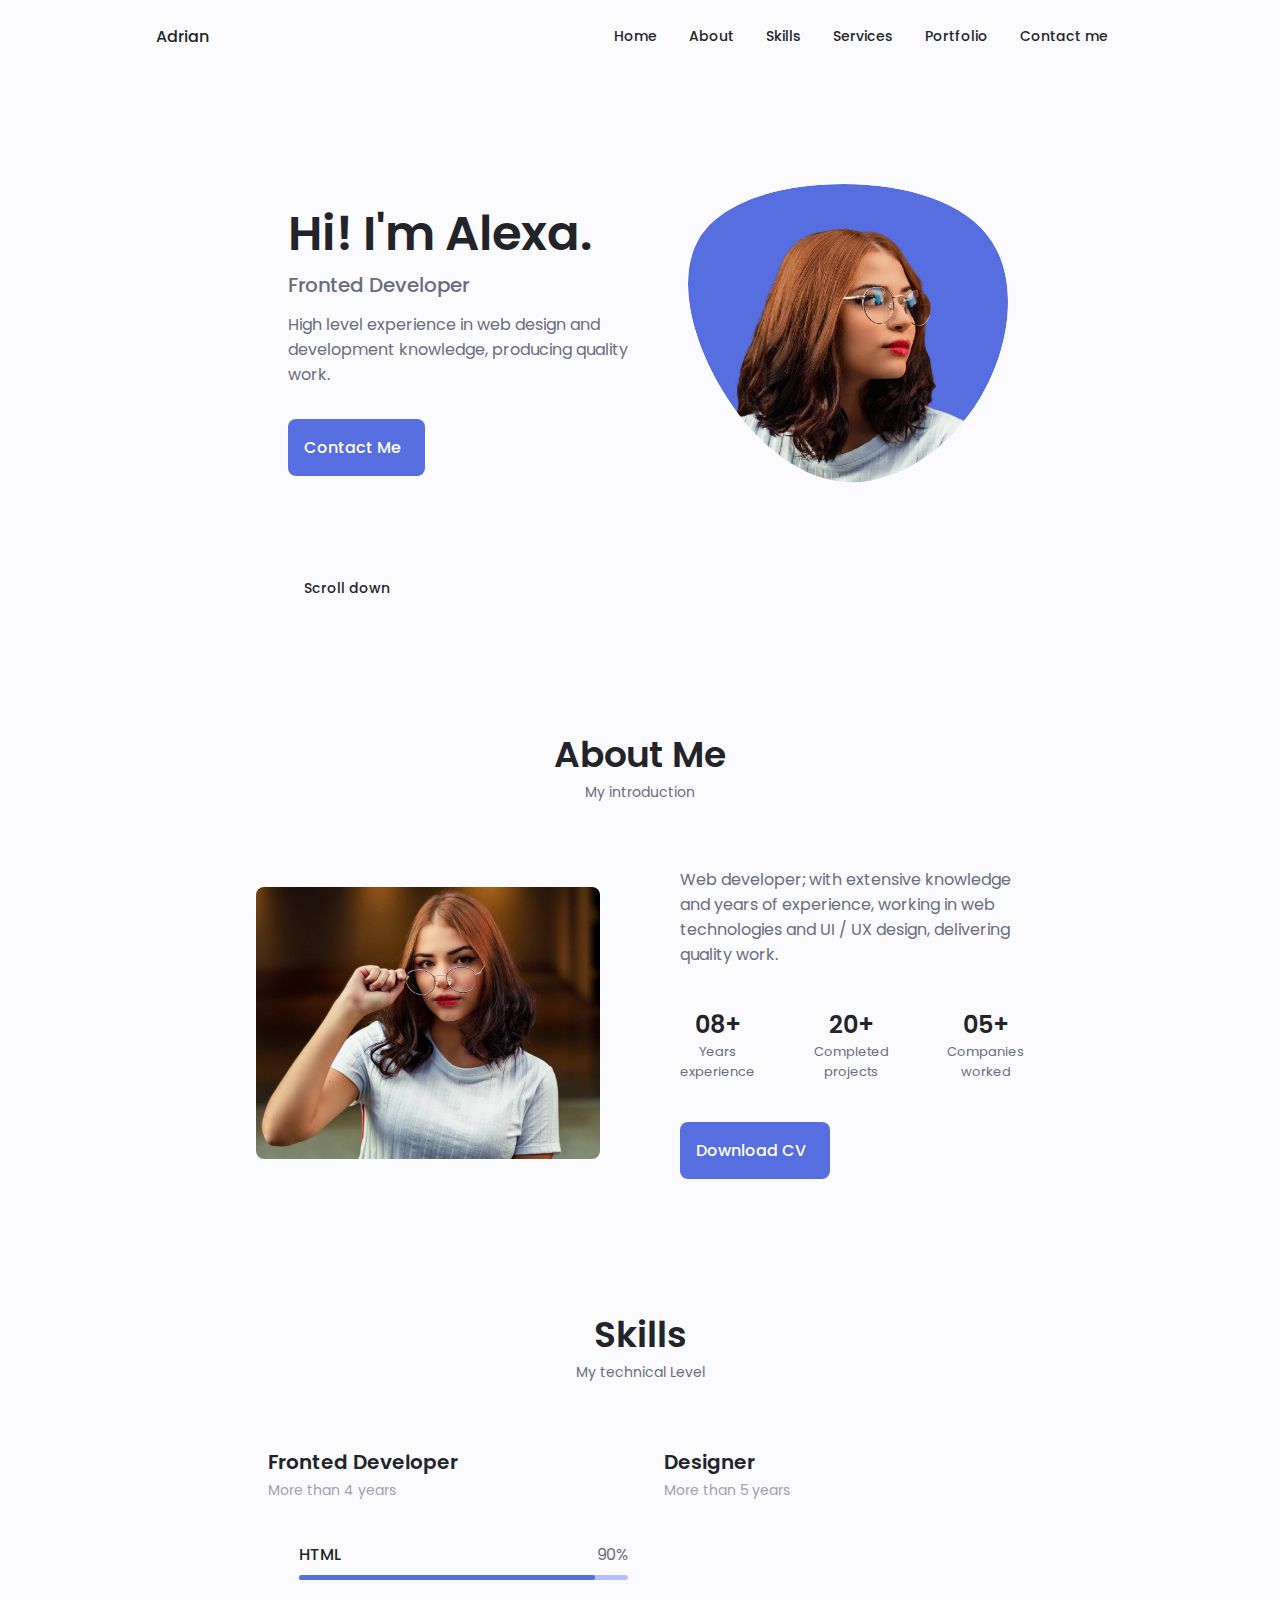
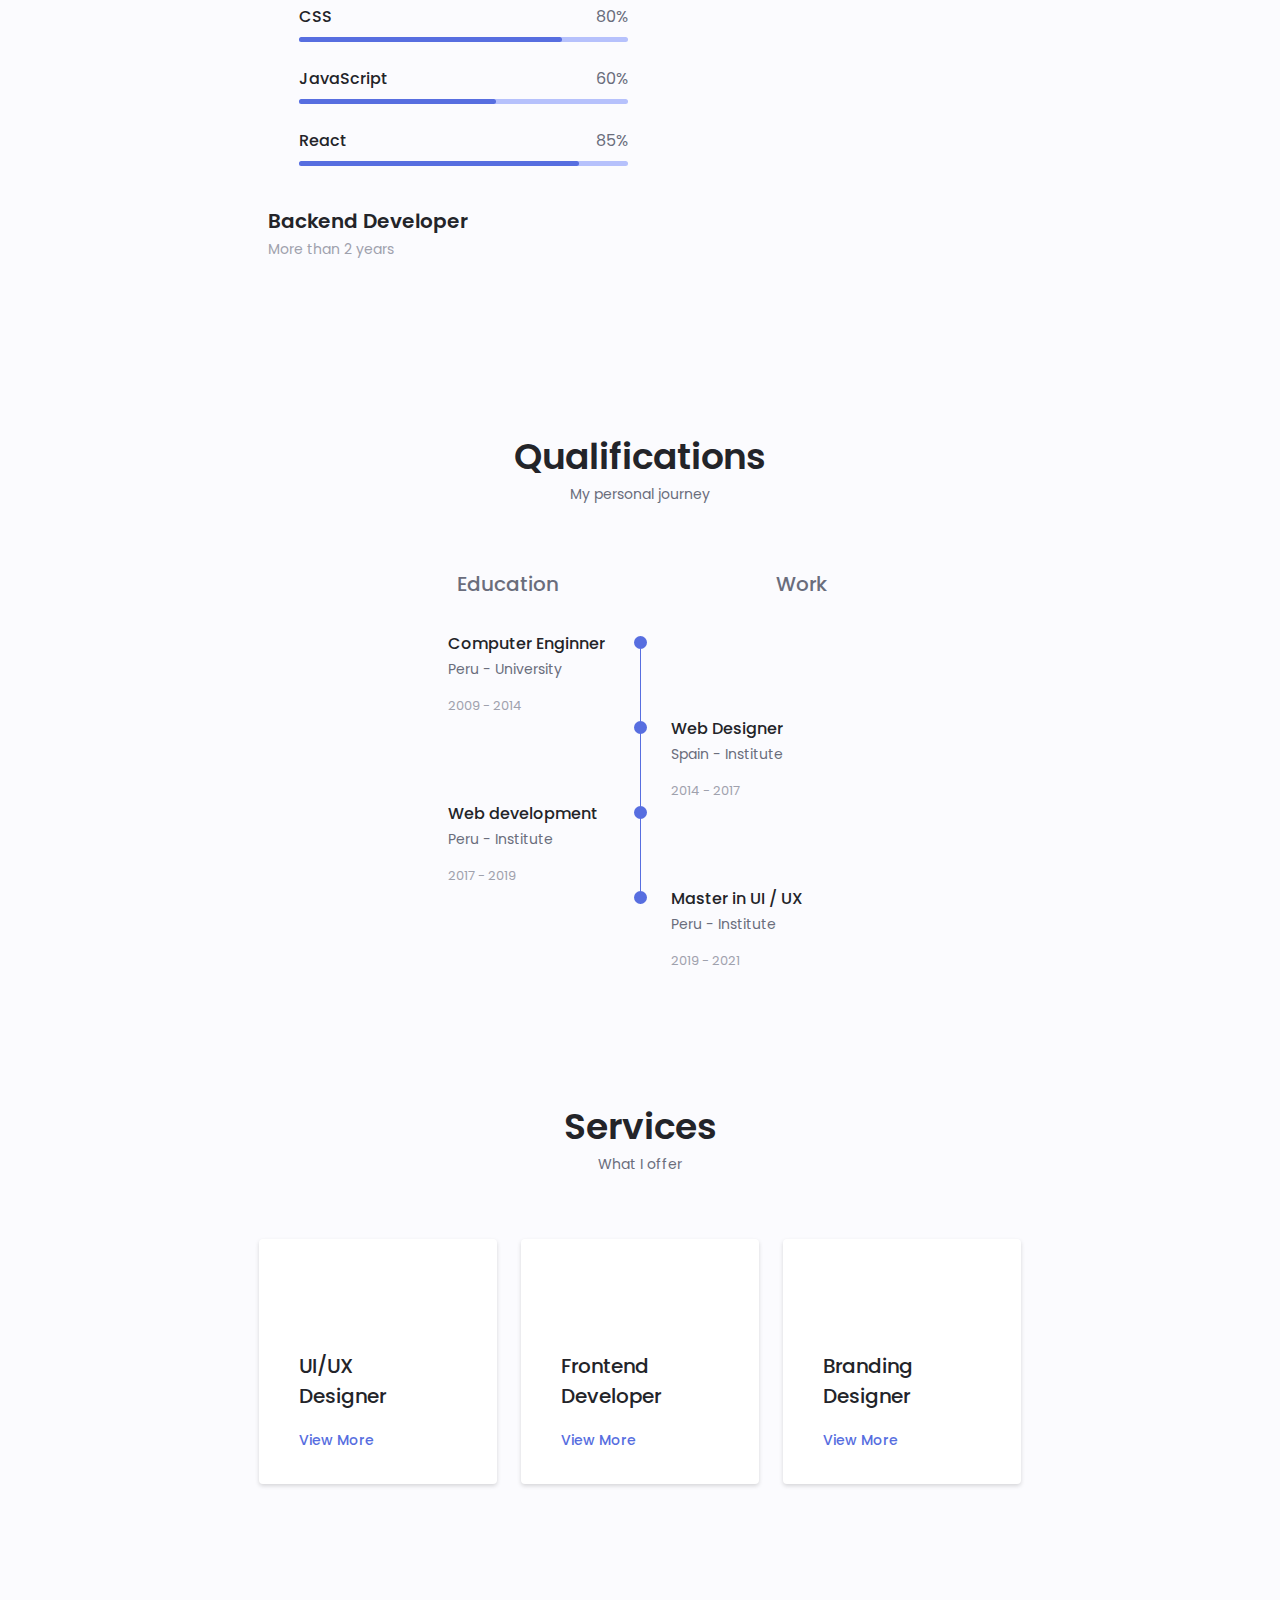
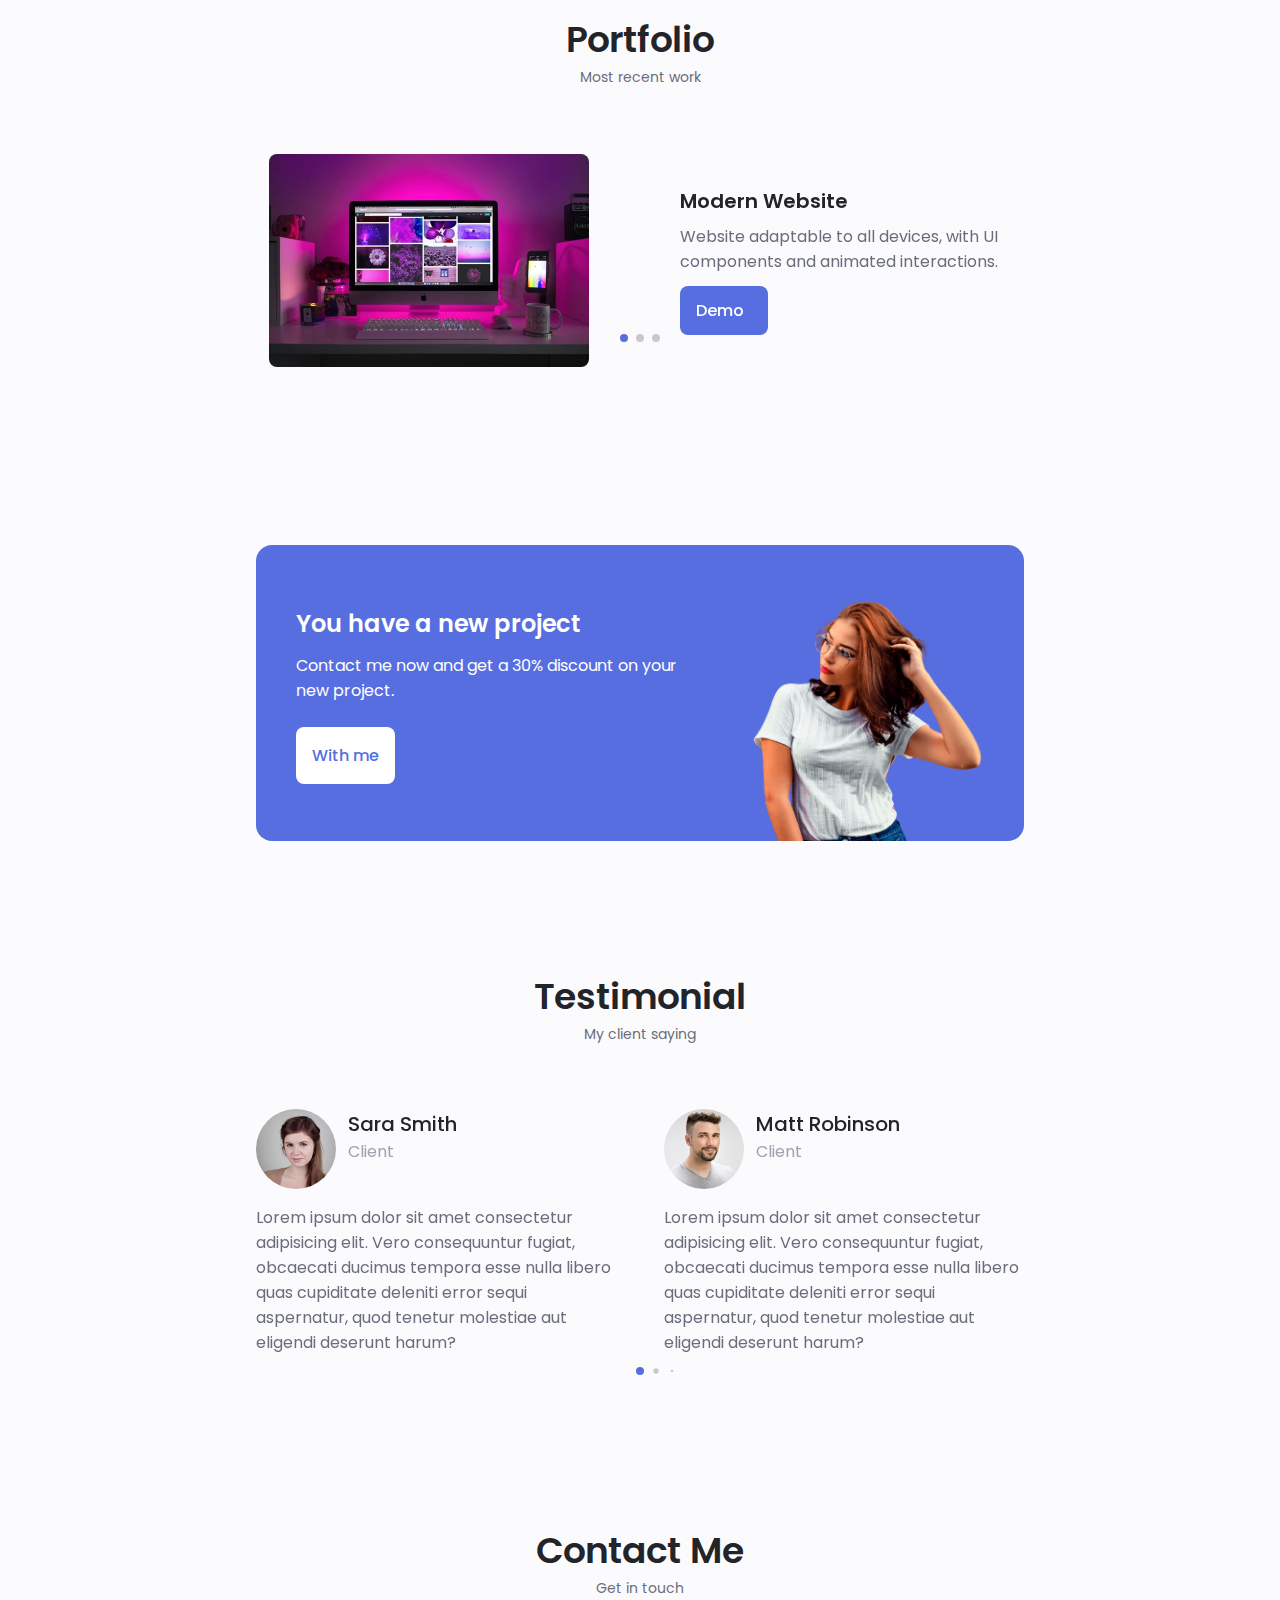
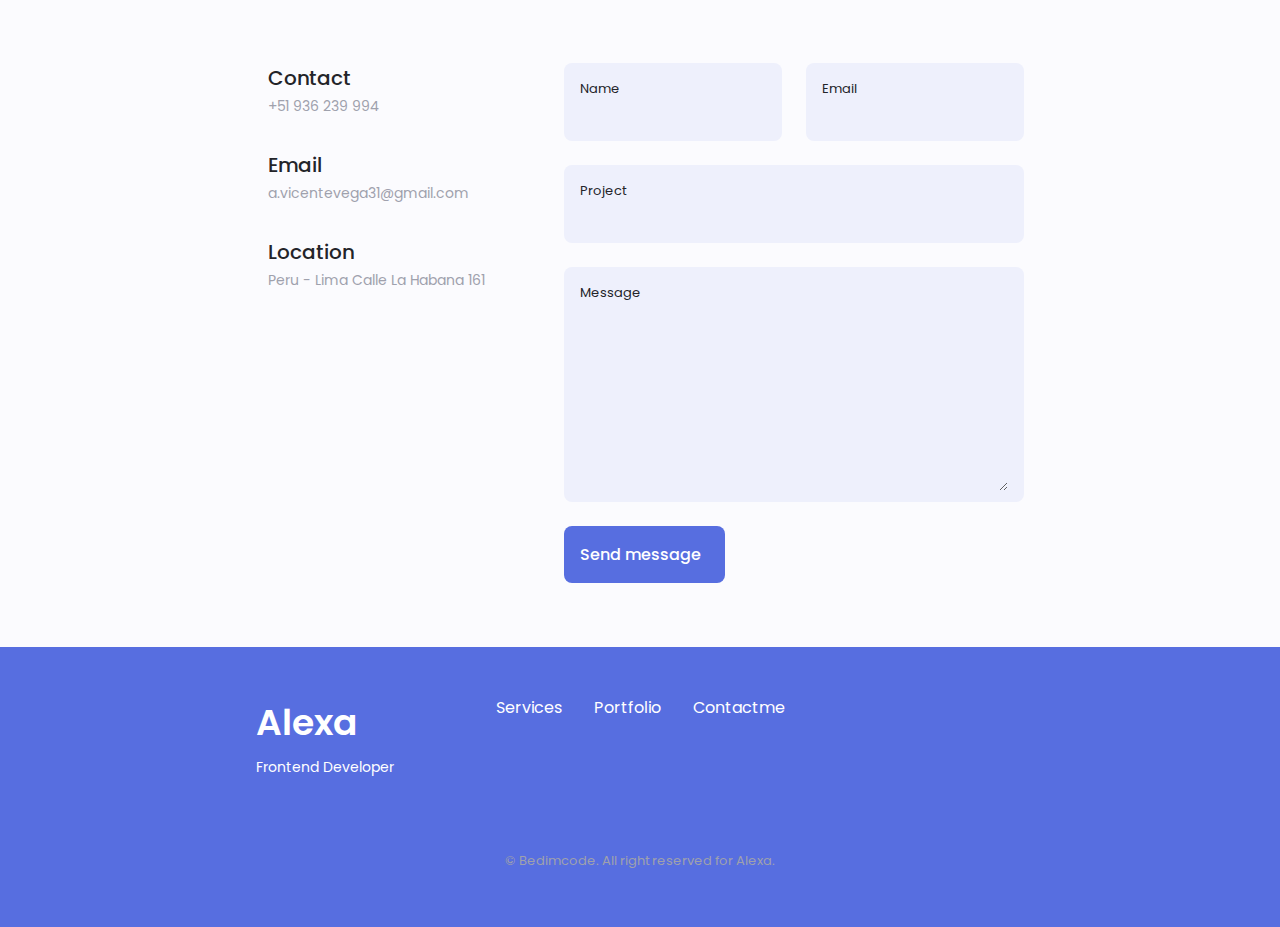
<file: Responsive Personal Portfolio Website/html/index.html>
<!DOCTYPE html>
<html lang="en">
<head>
    <!-- Default -->
    <meta charset="UTF-8">
    <meta http-equiv="X-UA-Compatible" content="IE=edge">
    <meta name="viewport" content="width=device-width, initial-scale=1.0">
    <!-- CSS -->
    <link rel="stylesheet" href="../css/styles.css" />
    <!-- Unicons: Iconos -->
    <link rel="stylesheet" href="https://unicons.iconscout.com/release/v4.0.0/css/line.css" />
    <!-- Swiper CSS -->
    <link rel="stylesheet" href="../css/swiper-bundle.min.css" />
    <!-- Title -->
    <title>Adrian Vicente Vega</title>
</head>

<body>
    <!-- Header -->
    <header class="header" id="header">
        <nav class="nav container">
            <!-- Title -->
            <a href="#" class="nav__logo">Adrian</a>
            <!-- Navigator -->
            <div class="nav__menu" id="nav-menu">
                <ul class="nav__list grid">

                    <!-- Home -->
                    <li class="nav__item">
                        <a href="#home" class="nav__link active--link">
                            <i class="uil uil-estate nav__icon"></i> Home
                        </a>
                    </li>
                    <!-- About -->
                    <li class="nav__item">
                        <a href="#about" class="nav__link active--link">
                            <i class="uil uil-user nav__icon"></i> About
                        </a>
                    </li>
                    <!-- Skills -->
                    <li class="nav__item">
                        <a href="#skills" class="nav__link active--link">
                            <i class="uil uil-file-alt nav__icon"></i> Skills
                        </a>
                    </li>
                    <!-- Services -->
                    <li class="nav__item">
                        <a href="#services" class="nav__link active--link">
                            <i class="uil uil-briefcase-alt nav__icon"></i> Services
                        </a>
                    </li>
                    <!-- Portfolio -->
                    <li class="nav__item">
                        <a href="#portfolio" class="nav__link active--link">
                            <i class="uil uil-scenery nav__icon"></i> Portfolio
                        </a>
                    </li>
                    <!-- Contact -->
                    <li class="nav__item">
                        <a href="#contact" class="nav__link active--link">
                            <i class="uil uil-message nav__icon"></i> Contact me
                        </a>
                    </li>

                </ul>
                <!-- Close Buttom -->
                <i class="uil uil-times nav__close" id="nav-close"></i>
            </div>
            <!-- Close Buttom -->
            <div class="nav__btns">
                <!-- Theme change buttonn-->
                <i class="uil uil-moon change-theme" id="theme-button"></i>
                <div class="nav__toggle" id="nav-toggle">
                    <i class="uil uil-apps"></i>
                </div>
            </div>  
        </nav>
    </header>

    <!-- Main -->
    <main class="main">
        <!-- Title -->

        <section class="home section" id="home">
            <div class="home__container container grid">
                <div class="home__content grid">

                    <!-- Redes Sociales -->
                    <div class="home__social">
                        <!-- LinkedIn -->
                        <a href="https://www.linkedin.com/in/avicentevega31/" target="_blank" class="home__social-icon">
                            <i class="uil uil-linkedin"></i>
                        </a>
                        <!-- Instagram -->
                        <a href="https://www.instagram.com/adrianvicente31/" target="_blank" class="home__social-icon">
                            <i class="uil uil-instagram"></i>
                        </a>
                        <!-- GitHub -->
                        <a href="https://github.com/adrianvicente31" target="_blank" class="home__social-icon">
                            <i class="uil uil-github"></i>
                        </a>
                    </div>

                    <!-- Imagen de Portada -->
                    <div class="home__img">
                        <svg class="home__blob" viewBox="0 0 200 187" xmlns="http://www.w3.org/2000/svg"
                            xmlns:xlink="http://www.w3.org/1999/xlink">
                            <mask id="mask0" mask-type="alpha">
                                <path d="M190.312 36.4879C206.582 62.1187 201.309 102.826 182.328 134.186C163.346 165.547 
                                        130.807 187.559 100.226 186.353C69.6454 185.297 41.0228 161.023 21.7403 129.362C2.45775 
                                        97.8511 -7.48481 59.1033 6.67581 34.5279C20.9871 10.1032 59.7028 -0.149132 97.9666 
                                        0.00163737C136.23 0.303176 174.193 10.857 190.312 36.4879Z" />
                            </mask>
                            <g mask="url(#mask0)">
                                <path
                                    d="M190.312 36.4879C206.582 62.1187 201.309 102.826 182.328 134.186C163.346 
                                        165.547 130.807 187.559 100.226 186.353C69.6454 185.297 41.0228 161.023 21.7403 
                                        129.362C2.45775 97.8511 -7.48481 59.1033 6.67581 34.5279C20.9871 10.1032 59.7028 
                                        -0.149132 97.9666 0.00163737C136.23 0.303176 174.193 10.857 190.312 36.4879Z" />

                                <image class="home__blob-img" x="12" y="18" href="../img/perfil.png" />
                            </g>
                        </svg>
                    </div>

                    <!-- Texto de Portada -->
                    <div class="home__data">
                        <h1 class="home__title">Hi! I'm Alexa.</h1>
                        <h3 class="home__subtitle">Fronted Developer</h3>
                        <p class="home__description">High level experience in web design and development
                            knowledge, producing quality work.</p>
                        <a href="#contact" class="button button--flex">
                            Contact Me <i class="uil uil-message button__icon"></i>
                        </a>
                    </div>
                </div>

                <!-- Home Scroll -->
                <div class="home_   _scroll">
                    <a href="#about" class="home__scroll-button button--flex">
                        <i class="uil uil-mouse-alt home__scroll-mouse"></i>
                        <span class="home__scroll-name">Scroll down</span>
                        <i class="uil uil-arrow-down home__scroll-arrow"></i>
                    </a>
                </div>

            </div>
        </section>

        <!-- About -->

        <section class="about section" id="about">
            <!-- Titulo y Subtitulo -->
            <h2 class="section__title">About Me</h2>
            <span class="section__subtitle">My introduction</span>
            
            <div class="about__container container grid">
                <img src="../img/about.jpg" alt="Imagen 1" class="about__img" />

                <div class="about__data">
                    <p class="about__description">Web developer; with extensive knowledge and years of experience, working in web technologies and
                        UI / UX design, delivering quality work.</p>

                    <div class="about__info">
                        <div>
                            <span class="about__info-title">08+</span>
                            <span class="about__info-name">Years <br> experience</span>
                        </div>
                        <div>
                            <span class="about__info-title">20+</span>
                            <span class="about__info-name">Completed <br> projects</span>
                        </div>
                        <div>
                            <span class="about__info-title">05+</span>
                            <span class="about__info-name">Companies <br> worked</span>
                        </div>
                    </div>

                    <div class="about__buttons">
                        <a download="" href="../pdf/Adrian Vicente Vega - Curriculum.pdf" class="button button--flex">
                            Download CV<i class="uil uil-download-alt button__icon"></i> </a>
                    </div>
                </div>
            </div>
        </section>
        
        <!-- Skills -->

        <section class="skills section" id="skills">
            <h2 class="section__title">Skills</h2>
            <span class="section__subtitle">My technical Level</span>

             <div class="skills__container container grid">
                <div>
                    <!-- Skill 1 -->
                    <div class="skills__content skills__open">
                        <div class="skills__header">
                            <i class="uil uil-brackets-curly skills__icon"></i>
        
                            <div>
                                <h1 class="skills__title">Fronted Developer</h1>
                                <span class="skills__subtitle">More than 4 years</span>
                            </div>
                            
                            <i class="uil uil-angle-down skills__arrow"></i>
                        </div>
        
                        <div class="skills__list grid">
                            <div class="skills__data">
                                <div class="skills__titles">
                                    <h3 class="skills__name">HTML</h3>
                                    <span class="skills__numer">90%</span>
                                </div>
                                <div class="skills__bar">
                                    <span class="skills__percentage skills__html"></span>
                                </div>
                            </div>
                            <div class="skills__data">
                                <div class="skills__titles">
                                    <h3 class="skills__name">CSS</h3>
                                    <span class="skills__numer">80%</span>
                                </div>
                                <div class="skills__bar">
                                    <span class="skills__percentage skills__css"></span>
                                </div>
                            </div>
                            <div class="skills__data">
                                <div class="skills__titles">
                                    <h3 class="skills__name">JavaScript</h3>
                                    <span class="skills__numer">60%</span>
                                </div>
                                <div class="skills__bar">
                                    <span class="skills__percentage skills__js"></span>
                                </div>
                            </div>
                            <div class="skills__data">
                                <div class="skills__titles">
                                    <h3 class="skills__name">React</h3>
                                    <span class="skills__numer">85%</span>
                                </div>
                                <div class="skills__bar">
                                    <span class="skills__percentage skills__react"></span>
                                </div>
                            </div>
                        </div>
                    </div>
                    <!-- Skill 2 -->
                    <div class="skills__content skills__close">
                        <div class="skills__header">
                            <i class="uil uil-server-network skills__icon"></i>
        
                            <div>
                                <h1 class="skills__title">Backend Developer</h1>
                                <span class="skills__subtitle">More than 2 years</span>
                            </div>
                            
                            <i class="uil uil-angle-down skills__arrow"></i>
                        </div>
        
                        <div class="skills__list grid">
                            <div class="skills__data">
                                <div class="skills__titles">
                                    <h3 class="skills__name">PHP</h3>
                                    <span class="skills__numer">80%</span>
                                </div>
                                <div class="skills__bar">
                                    <span class="skills__percentage skills__php"></span>
                                </div>
                            </div>
                            <div class="skills__data">
                                <div class="skills__titles">
                                    <h3 class="skills__name">Node JS</h3>
                                    <span class="skills__numer">70%</span>
                                </div>
                                <div class="skills__bar">
                                    <span class="skills__percentage skills__nodejs"></span>
                                </div>
                            </div>
                            <div class="skills__data">
                                <div class="skills__titles">
                                    <h3 class="skills__name">Firebase</h3>
                                    <span class="skills__numer">90%</span>
                                </div>
                                <div class="skills__bar">
                                    <span class="skills__percentage skills__firebase"></span>
                                </div>
                            </div>
                            <div class="skills__data">
                                <div class="skills__titles">
                                    <h3 class="skills__name">Python</h3>
                                    <span class="skills__numer">55%</span>
                                </div>
                                <div class="skills__bar">
                                    <span class="skills__percentage skills__python"></span>
                                </div>
                            </div>
                        </div>
                    </div>
                </div>
                                    <!-- Skill 3 -->
                                    <div class="skills__content skills__close">
                                        <div class="skills__header">
                                            <i class="uil uil-swatchbook skills__icon"></i>
                        
                                            <div>
                                                <h1 class="skills__title">Designer</h1>
                                                <span class="skills__subtitle">More than 5 years</span>
                                            </div>
                                            
                                            <i class="uil uil-angle-down skills__arrow"></i>
                                        </div>
                        
                                        <div class="skills__list grid">
                                            <div class="skills__data">
                                                <div class="skills__titles">
                                                    <h3 class="skills__name">Figma</h3>
                                                    <span class="skills__numer">90%</span>
                                                </div>
                                                <div class="skills__bar">
                                                    <span class="skills__percentage skills__figma"></span>
                                                </div>
                                            </div>
                                            <div class="skills__data">
                                                <div class="skills__titles">
                                                    <h3 class="skills__name">Sketch</h3>
                                                    <span class="skills__numer">85%</span>
                                                </div>
                                                <div class="skills__bar">
                                                    <span class="skills__percentage skills__sketch"></span>
                                                </div>
                                            </div>
                                            <div class="skills__data">
                                                <div class="skills__titles">
                                                    <h3 class="skills__name">Photoshop</h3>
                                                    <span class="skills__numer">85%</span>
                                                </div>
                                                <div class="skills__bar">
                                                    <span class="skills__percentage skills__photoshop"></span>
                                                </div>
                                            </div>
                                        </div>
                                    </div>
             </div>
        </section>

        <!-- Qualification -->

        <section class="qualification section">
            <h2 class="section__title">Qualifications</h2>
            <span class="section__subtitle">My personal journey</span>
            
            <div class="qualification__container container">
                <div class="qualification__tabs">
                    <div class="qualification__button button--flex qualification__active" data-target="#education">
                        <i class="uil uil-graduation-cap qualification__icon"></i>
                        Education
                    </div>
                    <div class="qualification__button button--flex" data-target="#work">
                        <i class="uil uil-briefcase-alt qualification__icon"></i>
                        Work
                    </div>
                </div>

                <div class="qualification__sections">
                    <!--==================== QUALIFICATION CONTENT 1 ====================-->
                    <div class="qualification__content qualification__active" data-content id="education">
                        <!-- Qualification 1 -->
                        <div class="qualification__data">
                            <div>
                                <h3 class="qualification__title">Computer Enginner</h3>
                                <span class="qualification__subtitle">Peru - University</span>
                                <div class="qualification__calendar">
                                    <i class="uil uil-calendar-alt"></i>
                                    2009 - 2014
                                </div>
                            </div>

                            <div>
                                <span class="qualification__rounder"></span>
                                <span class="qualification__line"></span>
                            </div>
                        </div>
                        <!-- Qualification 2 -->
                        <div class="qualification__data">
                            <div></div>
                            <div>
                                <span class="qualification__rounder"></span>
                                <span class="qualification__line"></span>
                            </div>
                            <div>
                                <h3 class="qualification__title">Web Designer</h3>
                                <span class="qualification__subtitle">Spain - Institute</span>
                                <div class="qualification__calendar">
                                    <i class="uil uil-calendar-alt"></i>
                                    2014 - 2017
                                </div>
                            </div>
                        </div>
                        <!-- Qualification 3 -->
                        <div class="qualification__data">
                            <div>
                                <h3 class="qualification__title">Web development</h3>
                                <span class="qualification__subtitle">Peru - Institute</span>
                                <div class="qualification__calendar">
                                    <i class="uil uil-calendar-alt"></i>
                                    2017 - 2019
                                </div>
                            </div>

                            <div>
                                <span class="qualification__rounder"></span>
                                <span class="qualification__line"></span>
                            </div>
                        </div>
                        <!-- Qualification 4 -->
                        <div class="qualification__data">
                            <div></div>

                            <div>
                                <span class="qualification__rounder"></span>
                                <!-- <span class="qualification__line"></span> -->
                            </div>

                            <div>
                                <h3 class="qualification__title">Master in UI / UX</h3>
                                <span class="qualification__subtitle">Peru - Institute</span>
                                <div class="qualification__calendar">
                                    <i class="uil uil-calendar-alt"></i>
                                    2019 - 2021
                                </div>
                            </div>
                        </div>
                    </div>
                    <!--==================== QUALIFICATION CONTENT 2 ====================-->
                    <div class="qualification__content" data-content id="work">
                        <!-- Qualification 1 -->
                        <div class="qualification__data">
                            <div>
                                <h3 class="qualification__title">Software Enginner</h3>
                                <span class="qualification__subtitle">Microsoft - Peru</span>
                                <div class="qualification__calendar">
                                    <i class="uil uil-calendar-alt"></i>
                                    2016 - 2018
                                </div>
                            </div>

                            <div>
                                <span class="qualification__rounder"></span>
                                <span class="qualification__line"></span>
                            </div>
                        </div>
                        <!-- Qualification 2 -->
                        <div class="qualification__data">
                            <div></div>
                            <div>
                                <span class="qualification__rounder"></span>
                                <span class="qualification__line"></span>
                            </div>
                            <div>
                                <h3 class="qualification__title">Fronted Developer</h3>
                                <span class="qualification__subtitle">Apple Inc. - Spani</span>
                                <div class="qualification__calendar">
                                    <i class="uil uil-calendar-alt"></i>
                                    2018 - 2020
                                </div>
                            </div>
                        </div>
                        <!-- Qualification 3 -->
                        <div class="qualification__data">
                            <div>
                                <h3 class="qualification__title">UI Designer</h3>
                                <span class="qualification__subtitle">Figma - Spain</span>
                                <div class="qualification__calendar">
                                    <i class="uil uil-calendar-alt"></i>
                                    2017 - 2019
                                </div>
                            </div>

                            <div>
                                <span class="qualification__rounder"></span>
                                <!-- <span class="qualification__line"></span> -->
                            </div>
                        </div>
                    </div>
                </div>
            </div>
        </section>

        <!-- Services -->

        <section class="services section" id="services">
            <h2 class="section__title">Services</h2>
            <span class="section__subtitle">What I offer</span>

            <div class="services__container container grid">
                <!-- Service 1 -->
                <div class="services__content">
                    <div>
                        <i class="uil uil-web-grid services__icon"></i>
                        <h3 class="services__title">UI/UX <br> Designer</h3>
                    </div>

                    <span class="button button--flex button--small button--link services__button">
                        View More
                        <i class="uil uil-arrow-right button__icon"></i>
                    </span>

                    <div class="services__modal">
                        <div class="services__modal-content">
                            <h4 class="services__modal-title">UI/UX <br> Designer</h4>
                            <i class="uil uil-times services__modal-close"></i>

                            <ul class="services__modal-services grid">
                                <li class="services__modal-service">
                                    <i class="uil uil-check-circle services__modal-icon"></i>
                                    <p>I develop the user interface.</p>
                                </li>
                                <li class="services__modal-service">
                                    <i class="uil uil-check-circle services__modal-icon"></i>
                                    <p>Web page development.</p>
                                </li>
                                <li class="services__modal-service">
                                    <i class="uil uil-check-circle services__modal-icon"></i>
                                    <p>I create UX element interactions</p>
                                </li>
                                <li class="services__modal-service">
                                    <i class="uil uil-check-circle services__modal-icon"></i>
                                    <p>I position your company brand.</p>
                                </li>
                            </ul>
                        </div>
                    </div>
                </div>
                <!-- Service 2 -->
                <div class="services__content">
                    <div>
                        <i class="uil uil-arrow services__icon"></i>
                        <h3 class="services__title">Frontend <br> Developer</h3>
                    </div>

                    <span class="button button--flex button--small button--link services__button">
                        View More
                        <i class="uil uil-arrow-right button__icon"></i>
                    </span>

                    <div class="services__modal">
                        <div class="services__modal-content">
                            <h4 class="services__modal-title">Frontend <br> Developer</h4>
                            <i class="uil uil-times services__modal-close"></i>

                            <ul class="services__modal-services grid">
                                <li class="services__modal-service">
                                    <i class="uil uil-check-circle services__modal-icon"></i>
                                    <p>I develop the user interface.</p>
                                </li>
                                <li class="services__modal-service">
                                    <i class="uil uil-check-circle services__modal-icon"></i>
                                    <p>Web page development.</p>
                                </li>
                                <li class="services__modal-service">
                                    <i class="uil uil-check-circle services__modal-icon"></i>
                                    <p>I create UX element interactions</p>
                                </li>
                                <li class="services__modal-service">
                                    <i class="uil uil-check-circle services__modal-icon"></i>
                                    <p>I position your company brand.</p>
                                </li>
                            </ul>
                        </div>
                    </div>
                </div>
                <!-- Service 1 -->
                <div class="services__content">
                    <div>
                        <i class="uil uil-pen services__icon"></i>
                        <h3 class="services__title">Branding <br> Designer</h3>
                    </div>

                    <span class="button button--flex button--small button--link services__button">
                        View More
                        <i class="uil uil-arrow-right button__icon"></i>
                    </span>

                    <div class="services__modal">
                        <div class="services__modal-content">
                            <h4 class="services__modal-title">Branding <br> Designer</h4>
                            <i class="uil uil-times services__modal-close"></i>

                            <ul class="services__modal-services grid">
                                <li class="services__modal-service">
                                    <i class="uil uil-check-circle services__modal-icon"></i>
                                    <p>I develop the user interface.</p>
                                </li>
                                <li class="services__modal-service">
                                    <i class="uil uil-check-circle services__modal-icon"></i>
                                    <p>Web page development.</p>
                                </li>
                                <li class="services__modal-service">
                                    <i class="uil uil-check-circle services__modal-icon"></i>
                                    <p>I create UX element interactions</p>
                                </li>
                                <li class="services__modal-service">
                                    <i class="uil uil-check-circle services__modal-icon"></i>
                                    <p>I position your company brand.</p>
                                </li>
                            </ul>
                        </div>
                    </div>
                </div>
            </div>
        </section>

        <!-- Portfolio -->

        <section class="portfolio section" id="portfolio">
            <h2 class="section__title">Portfolio</h2>
            <span class="section__subtitle">Most recent work</span>

            <div class="portfolio__container container swiper">
                <div class="swiper-wrapper">
                    <!--==================== Portfolio 1 ====================-->
                    <div class="portfolio__content grid swiper-slide">
                        <img src="../img/portfolio1.jpg" alt="" class="portfolio__img">

                        <div class="portfolio__data">
                            <h3 class="portfolio__title">Modern Website</h3>
                            <p class="portfolio__description">Website adaptable to all devices, with UI components and animated interactions.</p>
                            <a href="#" class="button button--flex button--small portfolio__button">
                                Demo
                                <i class="uil uil-arrow-right button__icon"></i>
                            </a>
                        </div>
                    </div>
                    <!--==================== Portfolio 2 ====================-->
                    <div class="portfolio__content grid swiper-slide">
                        <img src="../img/portfolio2.jpg" alt="" class="portfolio__img">

                        <div class="portfolio__data">
                            <h3 class="portfolio__title">Brand Design</h3>
                            <p class="portfolio__description">Website adaptable to all devices, with UI components and animated interactions</p>
                            <a href="#" class="button button--flex button--small portfolio__button">
                                Demo
                                <i class="uil uil-arrow-right button__icon"></i>
                            </a>
                        </div>
                    </div>
                    <!--==================== Portfolio 3 ====================-->
                    <div class="portfolio__content grid swiper-slide">
                        <img src="../img/portfolio3.jpg" alt="" class="portfolio__img">

                        <div class="portfolio__data">
                            <h3 class="portfolio__title">Modern Website</h3>
                            <p class="portfolio__description">Website adaptable to all devices, with UI components and animated interactions</p>
                            <a href="#" class="button button--flex button--small portfolio__button">
                                Demo
                                <i class="uil uil-arrow-right button__icon"></i>
                            </a>
                        </div>
                    </div>
                </div>
                <div class="swiper-button-prev">
                    <i class="uil uil-angle-left-b swiper-portfolio-icon"></i>
                </div>
                <div class="swiper-button-next">
                    <i class="uil uil-angle-right-b swiper-portfolio-icon"></i>
                </div>  
                <div class="swiper-pagination swiper-pagination-portfolio"></div>
            </div>
        </section>

        <!-- Project in Mind -->

        <section class="project section">
            <div class="project__bg">
                <div class="project__container container grid">
                    <div class="project__data">
                        <h2 class="project__title">You have a new project</h2>
                        <p class="project__description">Contact me now and get a 30% discount on your new project.</p>
                        <a href="#contact" class="button button-flex button--white">
                            With me
                            <i class="uil uil-message project__icon"></i>

                        </a>
                    </div>

                    <img src="../img/project.png" alt="" class="project__img">

                </div>
            </div>
        </section>

        <!-- Testimonial -->
        
        <section class="testimonial section">
            <h2 class="section__title">Testimonial</h2>
            <span class="section__subtitle">My client saying</span>

            <div class="testimonial__container container swiper">
                <div class="swiper-wrapper">
                    <!-- Testimonial 1 -->
                    <div class="testimonial__content swiper-slide">
                        <div class="testimonial__data">
                            <div class="testimonial__header">
                                <img src="../img/testimonial1.jpg" alt="" class="testimonial__img">
                                <div>
                                    <h3 class="testimonial__name">Sara Smith</h3>
                                    <span class="testimonial__client">Client</span>
                                </div>
                            </div>
                            <div>
                                <i class="uil uil-star testimonial__icon-star"></i>
                                <i class="uil uil-star testimonial__icon-star"></i>
                                <i class="uil uil-star testimonial__icon-star"></i>
                                <i class="uil uil-star testimonial__icon-star"></i>
                                <i class="uil uil-star testimonial__icon-star"></i>
                            </div>
                        </div>
                        <p class="testimonial__description">
                            Lorem ipsum dolor sit amet consectetur adipisicing elit. Vero consequuntur fugiat, obcaecati ducimus tempora esse nulla libero quas cupiditate deleniti error sequi aspernatur, quod tenetur molestiae aut eligendi deserunt harum?
                        </p>
                    </div>
                    <!-- Testimonial 2 -->
                    <div class="testimonial__content swiper-slide">
                        <div class="testimonial__data">
                            <div class="testimonial__header">
                                <img src="../img/testimonial2.jpg" alt="" class="testimonial__img">
                                <div>
                                    <h3 class="testimonial__name">Matt Robinson</h3>
                                    <span class="testimonial__client">Client</span>
                                </div>
                            </div>
                            <div>
                                <i class="uil uil-star testimonial__icon-star"></i>
                                <i class="uil uil-star testimonial__icon-star"></i>
                                <i class="uil uil-star testimonial__icon-star"></i>
                                <i class="uil uil-star testimonial__icon-star"></i>
                                <i class="uil uil-star testimonial__icon-star"></i>
                            </div>
                        </div>
                        <p class="testimonial__description">
                            Lorem ipsum dolor sit amet consectetur adipisicing elit. Vero consequuntur fugiat, obcaecati ducimus tempora esse nulla libero quas cupiditate deleniti error sequi aspernatur, quod tenetur molestiae aut eligendi deserunt harum?
                        </p>
                    </div>
                    <!-- Testimonial 3 -->
                    <div class="testimonial__content swiper-slide">
                        <div class="testimonial__data">
                            <div class="testimonial__header">
                                <img src="../img/testimonial3.jpg" alt="" class="testimonial__img">
                                <div>
                                    <h3 class="testimonial__name">Raul Harrinson</h3>
                                    <span class="testimonial__client">Client</span>
                                </div>
                            </div>
                            <div>
                                <i class="uil uil-star testimonial__icon-star"></i>
                                <i class="uil uil-star testimonial__icon-star"></i>
                                <i class="uil uil-star testimonial__icon-star"></i>
                                <i class="uil uil-star testimonial__icon-star"></i>
                                <i class="uil uil-star testimonial__icon-star"></i>
                            </div>
                        </div>
                        <p class="testimonial__description">
                            Lorem ipsum dolor sit amet consectetur adipisicing elit. Vero consequuntur fugiat, obcaecati ducimus tempora esse nulla libero quas cupiditate deleniti error sequi aspernatur, quod tenetur molestiae aut eligendi deserunt harum?
                        </p>
                    </div>
                </div>
                <div class="swiper-pagination swiper-pagination-testimonial"></div>
            </div>
        </section>

        <!-- Contact me -->

        <section class="contact section" id="contact">
            <h2 class="section__title">Contact Me</h2>
            <span class="section__subtitle">Get in touch</span>

            <div class="contact__container container grid">
                <div>
                    <div class="contact__information">
                        <i class="uil uil-phone contact__icon"></i>

                        <div>
                            <h3 class="contact__title">Contact</h3>
                            <span class="contact__subtitle">+51 936 239 994</span>
                        </div>
                    </div>
                    <div class="contact__information">
                        <i class="uil uil-envelope contact__icon"></i>

                        <div>
                            <h3 class="contact__title">Email</h3>
                            <span class="contact__subtitle">a.vicentevega31@gmail.com</span>
                        </div>
                    </div>
                    <div class="contact__information">
                        <i class="uil uil-map-marker contact__icon"></i>

                        <div>
                            <h3 class="contact__title">Location</h3>
                            <span class="contact__subtitle">Peru - Lima Calle La Habana 161</span>
                        </div>
                    </div>
                </div>

                <form action="" class="contact__form grid">
                    <div class="contact__inputs grid">
                        <div class="contact__content">
                            <label for="" class="contact__label">Name</label>
                            <input type="text" class="contact__input">
                        </div>
                        <div class="contact__content">
                            <label for="" class="contact__label">Email</label>
                            <input type="email" class="contact__input">
                        </div>
                    </div>
                    <div class="contact__content">
                        <label for="" class="contact__label">Project</label>
                        <input type="text" class="contact__input">
                    </div>
                    <div class="contact__content">
                        <label for="" class="contact__label">Message</label>
                        <textarea name="" id="" cols="0" rows="7" class="contact__input"></textarea>
                    </div>
                    <div>
                        <a href="#" class="button button--flex">
                            Send message <i class="uil uil-message button__icon"></i>
                        </a>
                    </div>
                </form>
            </div>
        </section>
    </main>

   <!--==================== Footer ====================-->

    <footer class="footer">
        <div class="footer__bg">
            <div class="footer__container container grid">
                <div>
                    <h1 class="footer__title">Alexa</h1>
                    <span class="footer__subtitle">Frontend Developer</span>
                </div>

                <ul class="footer__links">
                    <li>
                        <a href="#services" class="footer__link">Services</a>
                    </li>
                    <li>
                        <a href="#portfolio" class="footer__link">Portfolio</a>
                    </li>
                    <li>
                        <a href="#contact" class="footer__link">Contactme</a>
                    </li>
                </ul>
                
                <div class="footer__socials">
                    <a href="https://www.linkedin.com/in/avicentevega31" target="_blank" class="footer__social">
                        <i class="uil uil-linkedin"></i>
                    </a>
                    <a href="https://www.instagram.com/adrianvicente31" target="_blank" class="footer__social">
                        <i class="uil uil-instagram"></i>
                    </a>
                    <a href="https://github.com/adrianvicente31" target="_blank" class="footer__social">
                        <i class="uil uil-github"></i>
                    </a>
                </div>
            </div>

            <p class="footer__copy">
                &#169;
                Bedimcode. All right reserved for Alexa.
            </p>

        </div>
    </footer>
    
    <!-- Scroll Top -->

    <a href="#" class="scrollup" id="scroll-up">
        <i class="uil uil-arrow-up scrollup__icon"></i>
    </a>

    <!-- Swiper JS -->
    <script src="../js/swiper-bundle.min.js"></script>
    <!-- Main JS -->
    <script src="../js/main.js"></script>
</body>
</html>
</file>
<file: Responsive Personal Portfolio Website/css/styles.css>
/* Google Fonts */
@import url("https://fonts.googleapis.com/css2?family=Poppins:wght@400;500;600&display=swap");

/* Variable CSS */
:root {
    --header-height: 3rem;

    /*============================= Colors =============================*/

    /* Change favorite color */
    --hue-color: 230; /*Purple 250 - Green 142 - Blue 230 - Pink 340 */

    /* HSL color mode */
    --first-color:              hsl(var(--hue-color), 69%, 61%);
    --first-color-second:       hsl(var(--hue-color), 69%, 61%);
    --first-color-alt:          hsl(var(--hue-color), 57%, 53%);
    --first-color-lighter:      hsl(var(--hue-color), 92%, 85%);
    --title-color:              hsl(var(--hue-color), 8%, 15%);
    --text-color:               hsl(var(--hue-color), 8%, 45%);
    --text-color-light:         hsl(var(--hue-color), 8%, 65%);
    --input-color:              hsl(var(--hue-color), 70%, 96%);
    --body-color:               hsl(var(--hue-color), 60%, 99%);
    --container-color:          white;
    --scroll-bar-color:         hsl(var(--hue-color), 12%, 90%);
    --scroll-thumb-color:       hsl(var(--hue-color), 12%, 80%); 

    /*============================= Font and Tophography =============================*/
    --body-font: "Poppins", sans-serif;

    /* .5rem = 8px, 1rem = 16px, 1.5rem = 24px */
    --big-font-size:            2rem;
    --h1-font-size:             1.5rem;
    --h2-font-size:             1.25rem;
    --h3-font-size:             1.125rem;
    --normal-font-size:         0.938rem;
    --small-font-size:          0.813rem;
    --smaller-font-size:        0.75rem;

    /*========== Font weight ==========*/
    --font-medium:              500;
    --font-semi-bold:           600;

    /*========== Margenes Bottom ==========*/
    /* .25rem = 4px, .5rem = 8px, .75rem = 12px ... */
    --mb-0-25:                  0.25rem;
    --mb-0-5:                   0.5rem;
    --mb-0-75:                  0.75rem;
    --mb-1:                     1rem;
    --mb-1-5:                   1.5rem;
    --mb-2:                     2rem;
    --mb-2-5:                   2.5rem;
    --mb-3:                     3rem;

    /*========== Z index ==========*/
    --z-tooltip:                10;
    --z-fixed:                  100;
    --z-modal:                  1000;
}

/* Font size for large devices */
@media screen and (min-width: 968px) {
    :root {
        --big-font-size:        3rem;
        --h1-font-size:         2.25rem;
        --h2-font-size:         1.5rem;
        --h3-font-size:         1.25rem;
        --normal-font-size:     1rem;
        --small-font-size:      0.875rem;
        --smaller-font-size:    0.813rem;
    }
}

/*========== Variables Dark theme ==========*/

body.dark-theme{
    /* HSL color mode */
    --first-color-second:       hsl(var(--hue-color), 30%, 8%);
    --title-color:              hsl(var(--hue-color), 8%, 95%);
    --text-color:               hsl(var(--hue-color), 8%, 75%);
    --input-color:              hsl(var(--hue-color), 29%, 16%);
    --body-color:               hsl(var(--hue-color), 28%, 12%);
    --container-color:          hsl(var(--hue-color), 29%, 16%);
    --scroll-bar-color:         hsl(var(--hue-color), 12%, 48%);
    --scroll-thumb-color:       hsl(var(--hue-color), 12%, 36%); 
}

/*========== Button Dark/Light ==========*/

.nav__btns{
    display: flex;
    align-items: center;
}

.change-theme{
    font-size: 1.25rem;
    color: var(--title-color);
    margin-right: var(--mb-1);
    cursor: pointer;
}

.change-theme:hover{
    color: var(--first-color);
}


/*============================= Base =============================*/

* {
    box-sizing:         border-box;
    padding:            0;
    margin:             0;
}

html {
    scroll-behavior:    smooth;
}

body {
    margin:             0 0 var(--header-height) 0;
    font-family:        var(--body-font);
    font-size:          var(--normal-font-size);
    background-color:   var(--body-color);
    color:              var(--text-color);
}

h1, h2, h3, h4 {
    color:              var(--title-color);
    font-weight:        var(--font-semi-bold);
}

ul {
    list-style:         none;
}

a {
    text-decoration:    none;
}

img {
    max-width:          100%;
    height:             auto;
}

/*============================= Reusable CSS Classes =============================*/

.section {
    padding:            2rem 0 4rem;
}

.section__title {
    font-size:          var(--h1-font-size);
    color:              var(--title-color);
}

.section__subtitle {
    display:            block;
    font-size:          var(--small-font-size);
    margin-bottom:      var(--mb-3);
}

.section__title,
.section__subtitle {
    text-align:         center;
}

/*============================= Layout =============================*/

.container {
    max-width:          768px;
    margin-left:        var(--mb-1-5);
    margin-right:       var(--mb-1-5);
}

.grid {
    display:            grid;
    gap:                1.5rem;
}

.header {
    width:              100%;
    position:           fixed;
    bottom:             0;
    left:               0;
    z-index:            var(--z-fixed);
    background-color:   var(--body-color);
}

/*============================= Navigator =============================*/

.nav {
    max-width:          968px;
    height:             var(--header-height);
    display:            flex;
    justify-content:    space-between;
    align-items:        center;
}

.nav__logo,
.nav__toggle {
    color:              var(--title-color);
    font-weight:        var(--font-medium);
}

.nav__logo:hover {
    color:              var(--first-color);
}

.nav__toggle {
    font-size:          1.1rem;
    cursor:             pointer;
}

.nav__toggle:hover {
    color:              var(--first-color);
}

@media screen and (max-width: 767px) {
    .nav__menu {
        position:           fixed;
        bottom:             -100%;
        left:               0;
        width:              100%;
        background-color:   var(--body-color);
        padding:            2rem 1.5rem 4rem;
        box-shadow:         0 -1px 4px rgba(0, 0, 0, 0.15);
        border-radius:      1.5rem 1.5rem 0 0;
        transition:         0.3s;
    }
}

.nav__list {
    grid-template-columns:  repeat(3, 1fr);
    gap:                    2rem;
}

.nav__link {
    display:            flex;
    flex-direction:     column;
    align-items:        center;
    font-size:          var(--small-font-size);
    color:              var(--title-color);
    font-weight:        var(--font-medium);
}

.nav__link:hover {
    color:              var(--first-color);
}

.nav__icon {
    font-size:          1.2rem;
}

.nav__close {
    position:           absolute;
    right:              1.3rem;
    bottom:             0.5rem;
    font-size:          1.5rem;
    cursor:             pointer;
    color:              var(--first-color);
}

.nav__close:hover {
    color:              var(--first-color-alt);
}

/*============================= Show Menu =============================*/

.show-menu {
    bottom:             0;
}

/* Active link */

.active-link{
    color: var(--first-color);;
}

.scroll-header{
    box-shadow: 0 -1px 4px rgba(0, 0, 0, 0.15);
}

/* Change background header */

/*============================= HOME =============================*/

.home__container {
    gap: 1rem;
}

.home__content {
    grid-template-columns: 0.5fr 3fr;
    padding-top: 3.5rem;
    align-items: center;
}

.home__social {
    display: grid;
    grid-template-columns: max-content;
    row-gap: 1rem;
}

.home__social-icon {
    font-size: 1.25rem;
    color: var(--first-color);
}

.home__social-icon:hover {
    color: var(--first-color-alt);
}

.home__blob {
    width: 200px;
    fill: var(--first-color);
}

.home__blob-img {
    width: 170px;
}

.home__data {
    grid-column: 1/3;
}

.home__title {
    font-size: var(--big-font-size);
}

.home__subtitle {
    font-size: var(--h3-font-size);
    color: var(--text-color);
    font-weight: var(--font-medium);
    margin-bottom: var(--mb-0-75);
}

.home__description {
    margin-bottom: var(--mb-2);
}

.home__scroll-button {
    color: var(--first-color);
    transition: 0.3s;
 }

.home__scroll-button:hover {
    transform: translateY(0.25rem);
}

.home__scroll-mouse {
    font-size: 2rem;
}

.home__scroll-name {
    font-size: var(--small-font-size);
    color: var(--title-color);
    font-weight: var(--font-medium);
    margin-right: var(--mb-0-25);
}

.home__scroll-arrow {
    font-size: 1.25rem;
}

/*==================== BUTTONS ====================*/

.button {
    display: inline-block;
    background-color: var(--first-color);
    color: #fff;
    padding: 1rem;
    border-radius: 0.5rem;
    font-weight: var(--font-medium);
}

.button:hover {
    background-color: var(--first-color-alt);
}

.button__icon {
    font-size: 1.25rem;
    margin-left: var(--mb-0-5);
    transition: 0.3s;
}

.button--white{
    background-color: white;
    color: var(--first-color);
}

.button--white:hover{
    background-color: white;
}

.button--flex {
    display: inline-flex;
    align-items: center;
}

.button--small {
    padding: 0.75rem 1rem;
}

.button--link {
    padding: 0;
    background-color: transparent;
    color: var(--first-color);
}

.button--link:hover {
    background-color: transparent;
    color: var(--first-color-alt);
}

/*==================== ABOUT ====================*/

.about__img {
    width: 200px;
    border-radius: 0.5rem;
    justify-self: center;
    align-self: center;
}

.about__description {
    text-align: center;
    margin-bottom: var(--mb-2-5);
}

.about__info {
    display: flex;
    justify-content: space-evenly;
    margin-bottom: var(--mb-2-5);
}

.about__info-title {
    font-size: var(--h2-font-size);
    font-weight: var(--font-semi-bold);
    color: var(--title-color);
}

.about__info-name {
    font-size: var(--smaller-font-size);
}

.about__info-title,
.about__info-name {
    display: block;
    text-align: center;
}

.about__buttons {
    display: flex;
    justify-content: center;
}

/*==================== SKILLS ====================*/

.skills__container {
    row-gap: 0;
}

.skills__header {
    display: flex;
    align-items: center;
    margin-bottom: var(--mb-2-5);
    cursor: pointer;
}

.skills__icon,
.skills__arrow {
    font-size: 2rem;
    color: var(--first-color);
}

.skills__icon {
    margin-right: var(--mb-0-75);
}

.skills__title {
    font-size: var(--h3-font-size);
}

.skills__subtitle {
    font-size: var(--small-font-size);
    color: var(--text-color-light);
}

.skills__list {
    row-gap: 1.5rem;
    padding-left: 2.7rem;
}
.skills__arrow {
    margin-left: auto;
    transition: 0.4s;
}

.skills__titles {
    display: flex;
    justify-content: space-between;
    margin-bottom: var(--mb-0-5);
}

.skills__name {
    font-size: var(--normal-font-size);
    font-weight: var(--font-medium);
}

.skills__bar,
.skills__percentage {
    height: 5px;
    border-radius: 0.25rem;
}

.skills__bar {
    background-color: var(--first-color-lighter);
}

.skills__percentage {
    display: block;
    background-color: var(--first-color);
}

.skills__html {
    width: 90%;
}
.skills__css {
    width: 80%;
}
.skills__js {
    width: 60%;
}
.skills__react {
    width: 85%;
}
.skills__php {
    width: 80%;
}
.skills__nodejs {
    width: 70%;
}
.skills__firebase {
    width: 90%;
}
.skills__python {
    width: 55%;
}
.skills__figma {
    width: 90%;
}
.skills__sketch {
    width: 85%;
}
.skills__photoshop {
    width: 85%;
}

.skills__close .skills__list {
    height: 0;
    overflow: hidden; 
}

.skills__open .skills__list {
    height: max-content;
    margin-bottom: var(--mb-2-5);
}

.skills__open .skills__arrow {
    transform: rotate(-180deg);
}
/*==================== QUALIFICATION ====================*/

.qualification__tabs {
    display: flex;
    justify-content: space-evenly;
    margin-bottom: var(--mb-2);
}

.qualification__button {
    font-size: var(--h3-font-size);
    font-weight: var(--font-medium);
    cursor: pointer;
}

.qualification__button:hover {
    color: var(--first-color);
}

.qualification__icon {
    font-size: 1.8rem;
    margin-right: var(--mb-0-25);
}

.qualification__data {
    display: grid;
    grid-template-columns: 1fr max-content 1fr;
    column-gap: 1.5rem;
}

.qualification__title {
    font-size: var(--normal-font-size);
    font-weight: var(--font-medium);
}

.qualification__subtitle {
    display: inline-block;
    font-size: var(--small-font-size);
    margin-bottom: var(--mb-1);
}

.qualification__calendar {
    font-size: var(--smaller-font-size);
    color: var(--text-color-light);
}

.qualification__rounder {
    display: inline-block;
    width: 13px;
    height: 13px;
    background-color: var(--first-color);
    border-radius: 50%;
}

.qualification__line {
    display: block;
    width: 1px;
    height: 100%;
    background-color: var(--first-color);
    transform: translate(6px, -7px);
}

.qualification [data-content] {
    display: none;
}

.qualification__active[data-content] {
    display: block;
}

.qualification__button .qualification__active {
    color: var(--first-color);
}
/*==================== SERVICES ====================*/

.services__container {
    gap: 1.5rem;
    grid-template-columns: repeat(2, 1fr);
}

.services__content {
    position: relative;
    background-color: var(--container-color);
    padding: 3.5rem 0.5rem 1.25rem 1.5rem;
    border-radius: 0.25rem;
    box-shadow: 0 2px 4px rgba(0, 0, 0, 0.15);
    transition: 0.3s;
}

.services__content:hover {
    box-shadow: 0 4px 8px rgba(0, 0, 0, 0.15);
}

.services__icon {
    display: block;
    font-size: 1.5rem;
    color: var(--first-color);
    margin-bottom: var(--mb-1);
}

.services__title {
    font-size: var(--h3-font-size);
    margin-bottom: var(--mb-1);
    font-weight: var(--font-medium);
}

.services__button {
    cursor: pointer;
    font-size: var(--small-font-size);
}

.services__button:hover .button__icon {
    transform: translateX(0.25rem);
}

.services__modal {
    position: fixed;
    top: 0;
    left: 0;
    right: 0;
    bottom: 0;
    background-color: rgba(0, 0, 0, 0.5);
    display: flex;
    align-items: center;
    justify-content: center;
    padding: 0 1rem;
    z-index: var(--z-modal);
    opacity: 0;
    visibility: hidden;
    transition: 0.3s;
}

.services__modal-content {
    position: relative;
    background-color: var(--container-color);
    padding: 1.5rem;
    border-radius: 0.5rem;
}

.services__modal-services {
    row-gap: 1rem;
}

.services__modal-service {
    display: flex;
}

.services__modal-title {
    font-size: var(--h3-font-size);
    font-weight: var(--font-medium);
    margin-bottom: var(--mb-1-5);
}

.services__modal-close {
    position: absolute;
    top: 1rem;
    right: 1rem;
    font-size: 1.5rem;
    color: var(--first-color);
    cursor: pointer;
}

.services__modal-icon {
    color: var(--first-color);
    margin-right: var(--mb-0-25);
}

/* Active Modal */

.active-modal {
    opacity: 1;
    visibility: visible;
}

/*==================== PORTFOLIO ====================*/

.portfolio__container {
    overflow: initial;
}

.portfolio__content {
    padding: 0.15rem;
}

.portfolio__img {
    width: 265px;
    border-radius: 0.5rem;
    justify-self: center;
}

.portfolio__title {
    font-size: var(--h3-font-size);
    margin-bottom: var(--mb-0-5);
}

.portfolio__description {
    margin-bottom: var(--mb-0-75);
}

.portfolio__button:hover .button__icon {
    transform: translateX(0.25rem);
}

.swiper-button-prev::after,
.swiper-button-next::after{
    display: none;
}

.swiper-portfolio-icon{
    font-size: 2rem;
    color: var(--first-color);
}

.swiper-button-prev{
    left: -.5rem;
}

.swiper-button-next{
    right: -.5rem;
}

.swiper-container-horizontal > .swiper-pagination-bullets{
    bottom: -2.5rem;
}

.swiper-pagination-bullet-active{
    background-color: var(--first-color);
}

.swiper-button-prev,
.swiper-button-next,
.swiper-pagination-bullet{
    outline: none;
}


/*==================== PROJECT IN MIND ====================*/

.project{
    text-align: center;
}

.project__bg{
    background-color: var(--first-color-second);
    padding-top: 3rem;
}

.project__title{
    font-size: var(--h2-font-size);
    margin-bottom: var(--mb-0-75);
}

.project__description{
    margin-bottom: var(--mb-1-5);
}

.project__title,
.project__description{
    color: #fff;
}


.project__img{
    width: 232px;
    justify-self: center;
}

/*==================== TESTIMONIAL ====================*/

.testimonial__data,
.testimonial__header{
    display: flex;
}

.testimonial__data{
    justify-content: space-between;
    margin-bottom: var(--mb-1);
}

.testimonial__img{
    width: 80px;
    height: 80px;
    border-radius: 50%;
    margin-right: var(--mb-0-75);
}

.testimonial__name{
    font-size: var(--h3-font-size);
    font-weight: var(--font-medium);
}

.testimonial__client{
    font-size: var(--font-medium);
    color: var(--text-color-light);
}

.testimonial__description{
    margin-bottom: var(--mb-2-5);
}

.testimonial__icon-star{
    color: var(--first-color);
}

.swiper-container .swiper-pagination-testimonial{
    bottom: 0;
}

/*==================== CONTACT ME ====================*/

.contact__container{
    row-gap: 3rem;
}

.contact__information{
    display: flex;
    margin-bottom: var(--mb-2);  
}

.contact__icon{
    font-size: 2rem;
    color: var(--first-color);
    margin-right: var(--mb-0-75);

}

.contact__title{
    font-size:  var(--h3-font-size);
    font-weight: var(--font-medium);
}

.contact__subtitle{
    font-size: var(--small-font-size);
    color: var(--text-color-light);
}

.contact__content{
    background-color: var(--input-color);
    border-radius: .5rem;
    padding: .75rem 1rem .25rem;
}

.contact__label{
    font-size: var(--smaller-font-size);
    color: var(--title-color);
}

.contact__input{
    width: 100%;
    background-color: var(--input-color);
    color: var(--text-color);
    font-family: var(--body-font);
    font-size: var(--normal-font-size);
    border: none;
    outline: none;
    padding: .25rem .5rem .5rem 0;
}

/*==================== FOOTER ====================*/

.footer{
    padding-top: 2rem;
}

.footer__container{
    row-gap: 3.5rem;
}

.footer__bg{
    background-color: var(--first-color);
    padding: 2rem 0 3rem;
}

.footer__title{
    font-size: var(--h1-font-size);
    margin-bottom: var(--mb-0-25);
}

.footer__subtitle{
    font-size: var(--small-font-size);
}

.footer__links{
    display: flex;
    flex-direction: column;
    row-gap: 1.5rem;
}

.footer__link:hover{
    color: var(--first-color-lighter);
}

.footer__social{
    font-size: 1.25rem;
    margin-right: var(--mb-1-5);
}

.footer__social:hover{
    color: var(--first-color-lighter);
}

.footer__copy{
    font-size: var(--smaller-font-size);
    text-align: center;
    color:var(--text-color-light);
    margin-top: var(--mb-3);
}

.footer__title,
.footer__subtitle,
.footer__link,
.footer__social{
    color:#fff;

}


/*========== SCROLL UP ==========*/

.scrollup{
    position: fixed;
    right: 1rem;
    bottom: 5rem;
    background-color: var(--first-color);
    opacity: 0.8;
    padding: 0 .3rem;
    border-radius: .4rem;
    z-index: var(--z-tooltip);
    transition: .4s;
}

.scrollup:hover{
    background-color: var(--first-color-alt);
}

.scrollup__icon{
    font-size: 1.5rem;
    color: white;
}

/* Show scroll */

.show-scroll{
    bottom: 5rem;
}

/*========== SCROLL BAR ==========*/

::-webkit-scrollbar{
    width: .60rem;
    background-color: var(--scroll-bar-color);
    border-radius: .5rem;
}

::-webkit-scrollbar-thumb{
    background-color: var(--scroll-thumb-color);
    border-radius: .5rem;
}

::-webkit-scrollbar-thumb:hover{
    background-color: var(--text-color-light);
}

/*==================== MEDIA QUERIES ====================*/
/* For small devices */

@media screen and (max-width: 350px) {
    .container{
        margin-left: var(--mb-1);
        margin-right: var(--mb-1);
    }

    .nav__menu{
        padding: 2rem .25rem 4rem;
    }

    .nav__list{
        column-gap: 0;
    }

    .home__content{
        grid-template-columns: 0.25fr 3fr;
    }

    .home__blob{
        width: 180px;
    }

    .skills__title{
        font-size: var(--normal-font-size);
    }

    .qualification__data{
        gap: .5rem;
    }

    .services__container{
        grid-template-columns: max-content;
        justify-content: center;
    }

    .services__content{
        padding-right: 3.5rem;
    }

    .services__modal{
        padding: 0 .5rem;
    }

    .project__img{
        width: 200px;

    }

    .testimonial__data,
    .testimonial__header{
        flex-direction: column;
        align-items: center;
    }
    
    .testimonial__img{
        margin-right: 0;
        margin-bottom: var(--mb-0-25);
    }

    .testimonial__data,
    .testimonial__description{
        text-align: center;
    }
}

/* For medium devices */

@media screen and (min-width: 568px) {
    .home__content{
        grid-template-columns: max-content 1fr 1fr;
    }

    .home__data{
        grid-column: initial;
    }

    .home__img{
        order: 1;
        justify-self: center;
    }

    .about__container,
    .skills__container,
    .portfolio__content,
    .project__container,
    .contact__container,
    .footer__container{
        grid-template-columns: repeat(2, 1fr);
    }

    .qualification__sections{
        display: grid;
        grid-template-columns: .6fr;
        justify-content: center;
    }
}

@media screen and (min-width: 768px) {
    .container{
        margin-left: auto;
        margin-right: auto;
    }

    body{
        margin: 0;
    }

    .section{
        padding: 6rem 0 2rem;
    }

    .section__subtitle{
        margin-bottom: 4rem;
    }

    .header{
        top: 0;
        bottom: initial;
        
    }

    .header,
    .main,
    .footer__container{
        padding: 0 1rem;
    }

    .nav{
        height: calc(var(--header-height) + 1.5rem);
        column-gap: 1rem;
    }

    .nav__icon,
    .nav__close,
    .nav__toggle{
        display: none;
    }

    .nav__list{
        display: flex;
        column-gap: 2rem;
    }

    .nav__menu{
        margin-left: auto;
    }

    .change-theme{
        margin: 0;
    }

    .home__container{
        row-gap: 5rem;
    }

    .home__content{
        padding-top: 5.5rem;
        column-gap: 2rem;
    }

    .home__blob{
        width: 270px;
    }

    .home__scroll{
        display: block;
    }

    .home__scroll-button{
        margin-left: 3rem;
    }

    .about__container{
        column-gap: 5rem;
    }

    .about__img{
        width: 350px;
    }

    .about__description{
        text-align: initial;
    }

    .about__info{
        justify-content: space-between;
    }

    .about__buttons{
        justify-content: initial;
    }

    .qualification__button{
        margin: 0 var(--mb-1);
    }

    .qualification__sections{
        grid-template-columns: .5fr;
    }

    .services__container{
        grid-template-columns: repeat(3, 218px);
        justify-content: center;
    }

    .services__icon{
        font-size: 2rem;
    }

    .services__content{
        padding: 6rem 0 2rem 2.5rem;
    }

    .services__modal-content{
        width: 450px;
    }

    .portfolio__img{
        width: 320px;
    }

    .portfolio__content{
        align-items: center;
    }

    .project{
        text-align: initial;
    }

    .project__bg{
        background: none;
    }

    .project__container{
        background-color: var(--first-color-second);
        border-radius: 1rem;
        padding: 3rem 2.5rem 0;
        grid-template-columns: 1fr max-content;
        column-gap: 3rem;
    }

    .project__data{
        padding-top: .8rem;
    }

    .footer__container{
        grid-template-columns: repeat(3, 1fr);
    }

    .footer__bg{
        padding: 3rem 0 3.5rem;
    }

    .footer__links{
        flex-direction: row;
        column-gap: 2rem;
    }

    .footer__socials{
        justify-self: flex-end;
    }

    .footer__copy{
        margin-top: 4.5rem;
    }
}

/* For large devices */

@media screen and (min-width: 1024px) {
    .header,
    .main,
    .footer__container{
        padding: 0;
    }

    .home__blob{
        width: 320px;
    }

    .home__social{
        transform: translateX(-6rem);
    }

    .services__container{
        grid-template-columns: repeat(3, 238px);
    }

    .portfolio__content{
        column-gap: 5rem;
    }

    .swiper-portfolio-icon{
        font-size: 3.5rem;
    }

    .swiper-button-prev{
        left: -3.5rem;
    }

    .swiper-button-next{
        right: -3.5rem;
    }

    .swiper-container-horizontal > .swiper-pagination-bullets{
        bottom: -4.5rem;
    }

    .contact__form{
        width: 460px;
    }

    .contact__inputs{
        grid-template-columns: repeat(2, 1fr);
    }
}
</file>
